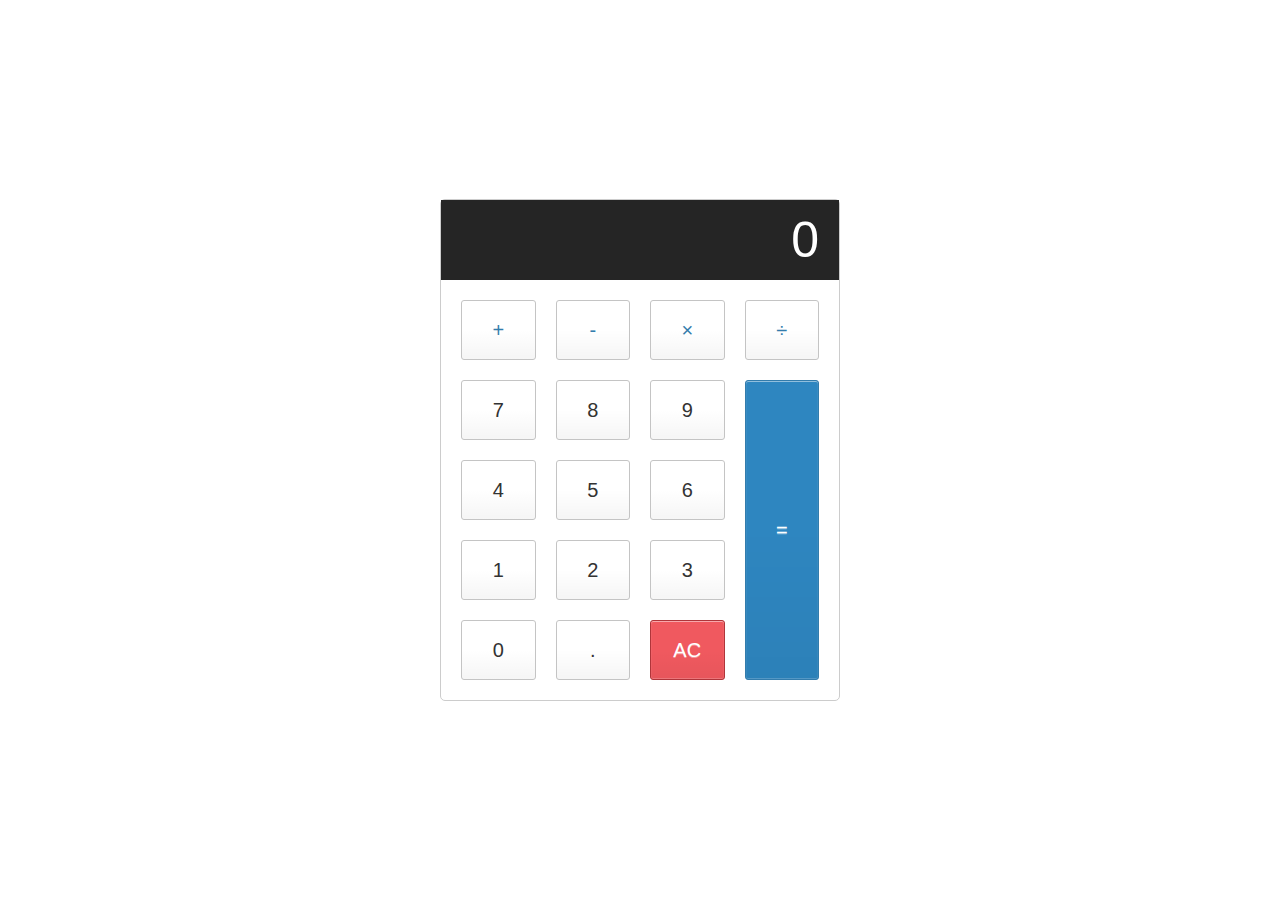
<file: wwwroot/calculator.html>
<!DOCTYPE html>
<html lang="en">
<head>
    <meta charset="UTF-8">
    <meta name="viewport" content="width=device-width, initial-scale=1.0">
    <meta http-equiv="X-UA-Compatible" content="ie=edge">
    <link rel="stylesheet" type="text/css" href="site.css">
    <!-- <script src="index.js"></script> -->

    <title>Document</title>
</head>
<body>
    <div class="calculator">

        <input type="text" class="calculator-screen" value="20" disabled />
        
        <div class="calculator-keys">
          
          <button type="button" class="operator" value="+">+</button>
          <button type="button" class="operator" value="-">-</button>
          <button type="button" class="operator" value="*">&times;</button>
          <button type="button" class="operator" value="/">&divide;</button>
      
          <button type="button" value="7">7</button>
          <button type="button" value="8">8</button>
          <button type="button" value="9">9</button>
      
      
         
          <button type="button" value="4">4</button>
          <button type="button" value="5">5</button>
          <button type="button" value="6">6</button>
      
      
          <button type="button" value="1">1</button>
          <button type="button" value="2">2</button>
          <button type="button" value="3">3</button>
      
      
          <button type="button" value="0">0</button>
          <button type="button" class="decimal" value=".">.</button>
          <button type="button" class="all-clear" value="all-clear">AC</button>
      
          <button type="button" class="equal-sign operator" value="=">=</button>

          <!-- <button type="button" class="operator" value="=">=</button> -->

      
        </div>
      </div>
      <script>
//==============================================

const calculator = {
  displayValue: '0',
  firstOperand: null,
  waitingForSecondOperand: false,
  operator: null,
};
console.log(calculator);

function updateDisplay() {
  const display = document.querySelector('.calculator-screen');
  display.value = calculator.displayValue;
}

updateDisplay();

const keys = document.querySelector('.calculator-keys');
keys.addEventListener('click', (event) => {
  const { target } = event;
  if (!target.matches('button')) {
    return;
  }

  if (target.classList.contains('operator')) {
    console.log('operator', target.value);
   // console.log(target.classList);

   handleOperator(target.value);
    updateDisplay();
    return;
  }

  if (target.classList.contains('decimal')) {
    console.log('decimal', target.value);
   // console.log(target.classList);
   inputDecimal(target.value);
    updateDisplay();
    return;
  }

  if (target.classList.contains('all-clear')) {
    console.log('clear', target.value);
   // console.log(target.classList);

   resetCalculator();
    updateDisplay();
    return;
  }

  /* if (target.classList.contains('equal-sign')) {
    console.log('equals', target.value);
    console.log(target.classList);
    return;
  } */

  console.log('digit', target.value);
  //console.log(target.classList);
  inputDigit(target.value);
  updateDisplay();

});

/* function inputDigit(digit) {
  const { displayValue } = calculator;
  // Overwrite `displayValue` if the current value is '0' otherwise append to it
  calculator.displayValue = displayValue === '0' ? digit : displayValue + digit;
  console.log(calculator);
} */

function inputDigit(digit) {
  const { displayValue, waitingForSecondOperand } = calculator;

  if (waitingForSecondOperand === true) {
    calculator.displayValue = digit;
    calculator.waitingForSecondOperand = false;
  } else {
    calculator.displayValue = displayValue === '0' ? digit : displayValue + digit;
  }

  console.log(calculator);
}

/* function inputDecimal(dot) {
  // If the `displayValue` does not contain a decimal point
  if (!calculator.displayValue.includes(dot)) {
    // Append the decimal point
    calculator.displayValue += dot;
  }
} */

function inputDecimal(dot) {
  if (calculator.waitingForSecondOperand === true) return;

  // If the `displayValue` does not contain a decimal point
  if (!calculator.displayValue.includes(dot)) {
    // Append the decimal point
    calculator.displayValue += dot;
  }
}


/* function handleOperator(nextOperator) {
  const { firstOperand, displayValue, operator } = calculator
  const inputValue = parseFloat(displayValue);

  if (firstOperand == null) {
    calculator.firstOperand = inputValue;
  } else if (operator) {
    const result = performCalculation[operator](firstOperand, inputValue);

    calculator.displayValue = String(result);
    calculator.firstOperand = result;
  }

  calculator.waitingForSecondOperand = true;
  calculator.operator = nextOperator;
  console.log(calculator);
} */

function handleOperator(nextOperator) {
  const { firstOperand, displayValue, operator } = calculator
  const inputValue = parseFloat(displayValue);

  if (operator && calculator.waitingForSecondOperand)  {
    calculator.operator = nextOperator;
    console.log(calculator);
    return;
  }

  if (firstOperand == null) {
    calculator.firstOperand = inputValue;
  } else if (operator) {
    const currentValue = firstOperand || 0;
    const result = performCalculation[operator](currentValue, inputValue);

    calculator.displayValue = String(result);
    calculator.firstOperand = result;
  }

  calculator.waitingForSecondOperand = true;
  calculator.operator = nextOperator;
  console.log(calculator);
}

const performCalculation = {
  '/': (firstOperand, secondOperand) => firstOperand / secondOperand,

  '*': (firstOperand, secondOperand) => firstOperand * secondOperand,

  '+': (firstOperand, secondOperand) => firstOperand + secondOperand,

  '-': (firstOperand, secondOperand) => firstOperand - secondOperand,

  '=': (firstOperand, secondOperand) => secondOperand
};


function resetCalculator() {
  calculator.displayValue = '0';
  calculator.firstOperand = null;
  calculator.waitingForSecondOperand = false;
  calculator.operator = null;
  console.log(calculator);
}
 






//==============================================

      </script>
</body>
</html>
</file>
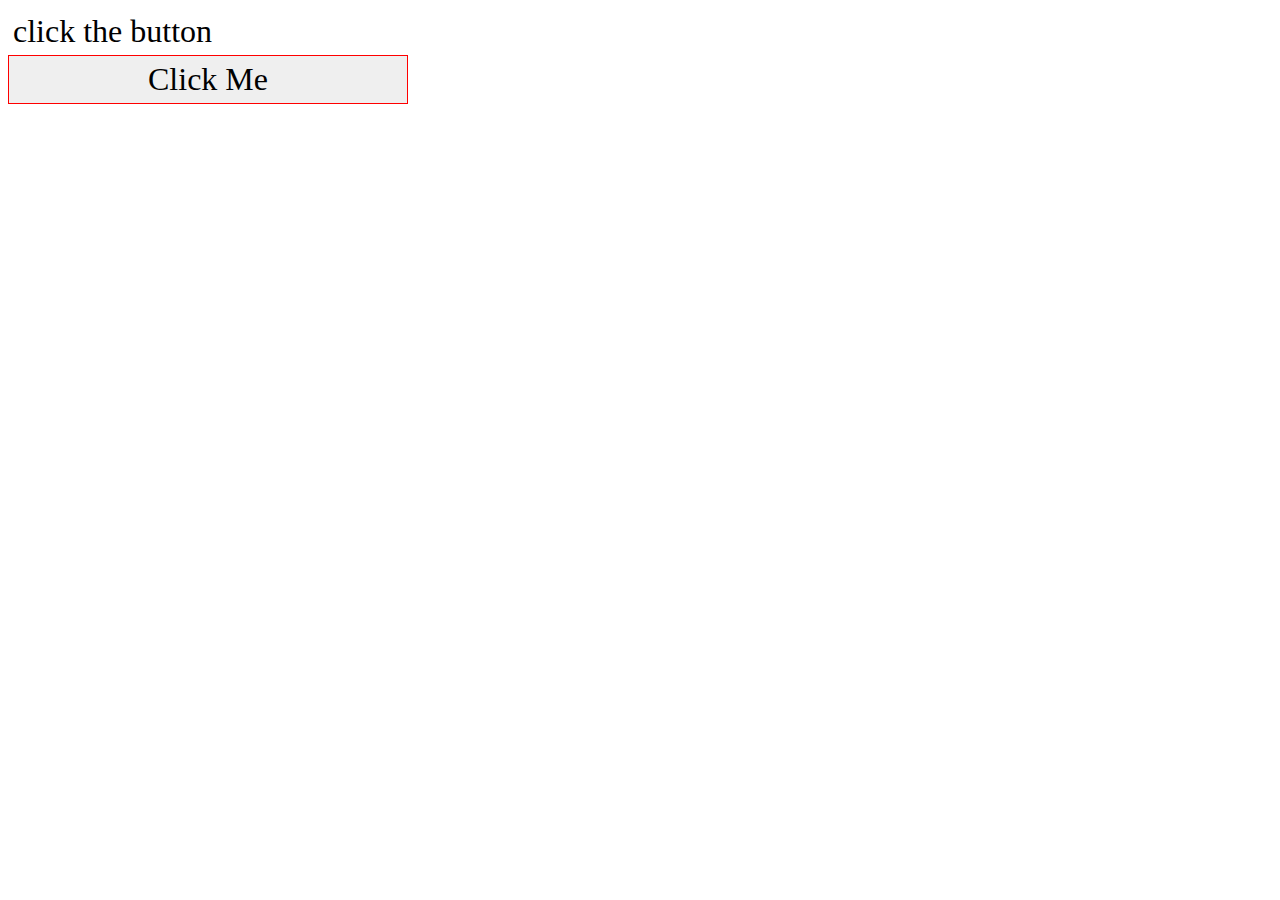
<file: wwwroot/ClickCounter.html>
﻿<!DOCTYPE html>
<html lang="en">
<head>
    <meta charset="UTF-8">
    <meta name="viewport" content="width=device-width, initial-scale=1.0">
    <meta http-equiv="X-UA-Compatible" content="ie=edge">
    <title>Click Counter</title>
</head>
<body>
    <script>
    let counter=0;
    document.addEventListener("DOMContentLoaded",function(event){


        const body=document.querySelector("body");
        let output=document.createElement("div");
        console.log(output);
        output.innerHTML="click the button";
        output.style.fontSize="2em";
        output.style.padding="5px";
        output.style.fontFamily="Verdana";
        output.setAttribute("class","message");
        body.appendChild(output);

        let btn=document.createElement("button");
        btn.innerHTML="Click Me";
        btn.style.border="1px solid red";
        btn.style.fontSize="2em";
        btn.style.padding="5px";
        btn.style.fontFamily="Verdana";
        btn.style.width="400px"


        btn.addEventListener("click",function () {

            console.log("clicked")
            counter++;
            let message="You clicked "+counter+" times";
            document.querySelector(".message").innerHTML=message;

        });

        body.appendChild(btn);






    })

    </script>
</body>
</html>
</file>
<file: wwwroot/site.css>
/* https://freshman.tech/css-grid-calculator/ 
https://freshman.tech/calculator/
*/

html {
    font-size: 62.5%;
    box-sizing: border-box;
  }
  
  *, *::before, *::after {
    margin: 0;
    padding: 0;
    box-sizing: inherit;
  }


.calculator {
    border: 1px solid #ccc;
    border-radius: 5px;
    position: absolute;
    top: 50%;
    left: 50%;
    transform: translate(-50%, -50%);
    width: 400px;
  }

  .calculator-screen {
    width: 100%;
    font-size: 5rem;
    height: 80px;
    border: none;
    background-color: #252525;
    color: #fff;
    text-align: right;
    padding-right: 20px;
    padding-left: 10px;
  }

  button {
    height: 60px;
    background-color: #fff;
    border-radius: 3px;
    border: 1px solid #c4c4c4;
    background-color: transparent;
    font-size: 2rem;
    color: #333;
    background-image: linear-gradient(to bottom,transparent,transparent 50%,rgba(0,0,0,.04));
    box-shadow: inset 0 0 0 1px rgba(255,255,255,.05), inset 0 1px 0 0 rgba(255,255,255,.45), inset 0 -1px 0 0 rgba(255,255,255,.15), 0 1px 0 0 rgba(255,255,255,.15);
    text-shadow: 0 1px rgba(255,255,255,.4);
  }
  
  button:hover {
    background-color: #eaeaea;
  }
  
  .operator {
    color: #337cac;
  }
  
  .all-clear {
    background-color: #f0595f;
    border-color: #b0353a;
    color: #fff;
  }
  
  .all-clear:hover {
    background-color: #f17377;
  }
  
  .equal-sign {
    background-color: #2e86c0;
    border-color: #337cac;
    color: #fff;
    height: 100%;
    grid-area: 2 / 4 / 6 / 5;
  }
  
  .equal-sign:hover {
    background-color: #4e9ed4;
  }

  

  .calculator-keys {
    display: grid;
    grid-template-columns: repeat(4, 1fr);
    grid-gap: 20px;
    padding: 20px;
  }
</file>
